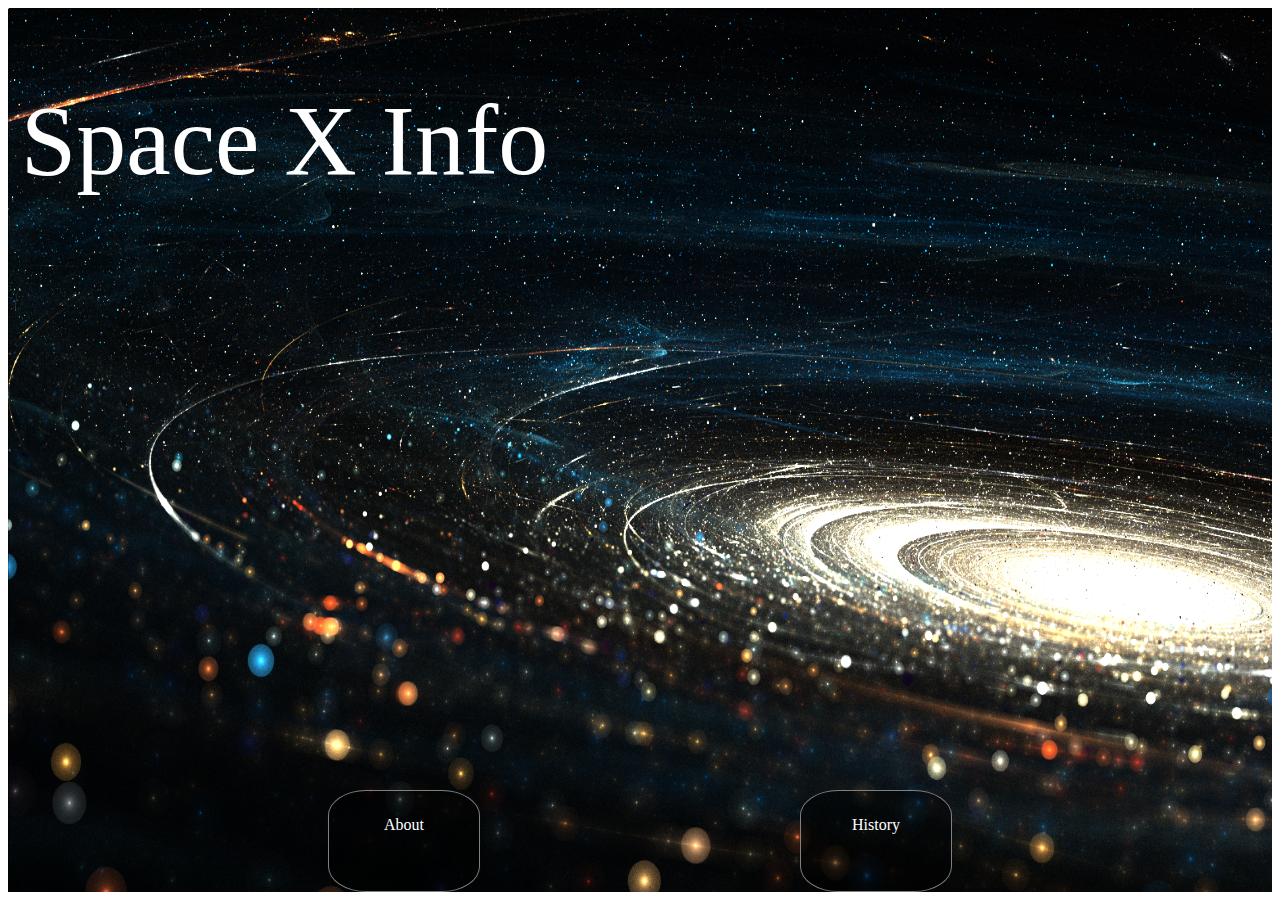
<file: JS API Project/index.html>
<html>

<head>
    <title>Space X</title>
    <link href="style.css" rel="stylesheet">
    <link href="indexStyle.css" rel="stylesheet">
</head>

<body>
    <div id="main">
        <div id="menu">
            <div id="about" class="display">About</div>
            <div id="history" class="display">History</div>
        </div>
        <div id="title">Space X Info</div>
    </div>
    <script type="text/javascript" src=index.js>
    </script>
</body>

</html>
</file>
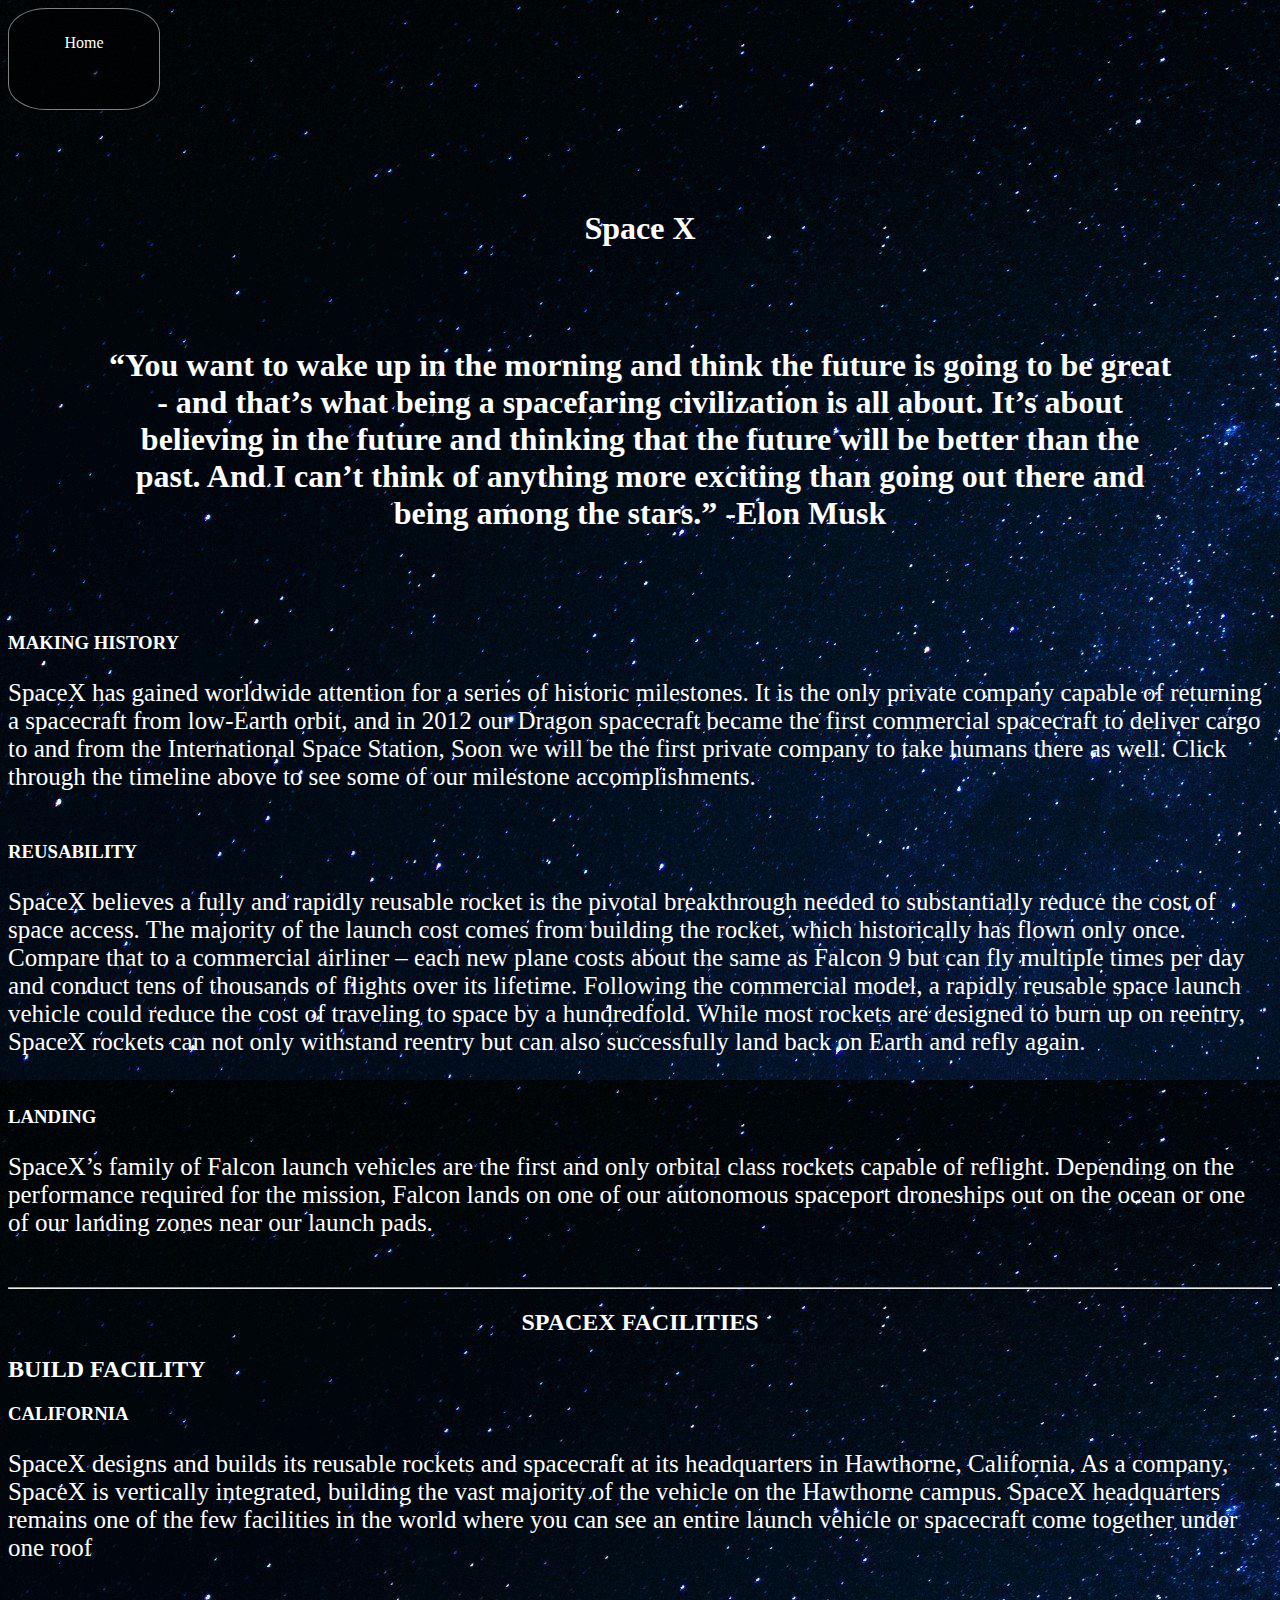
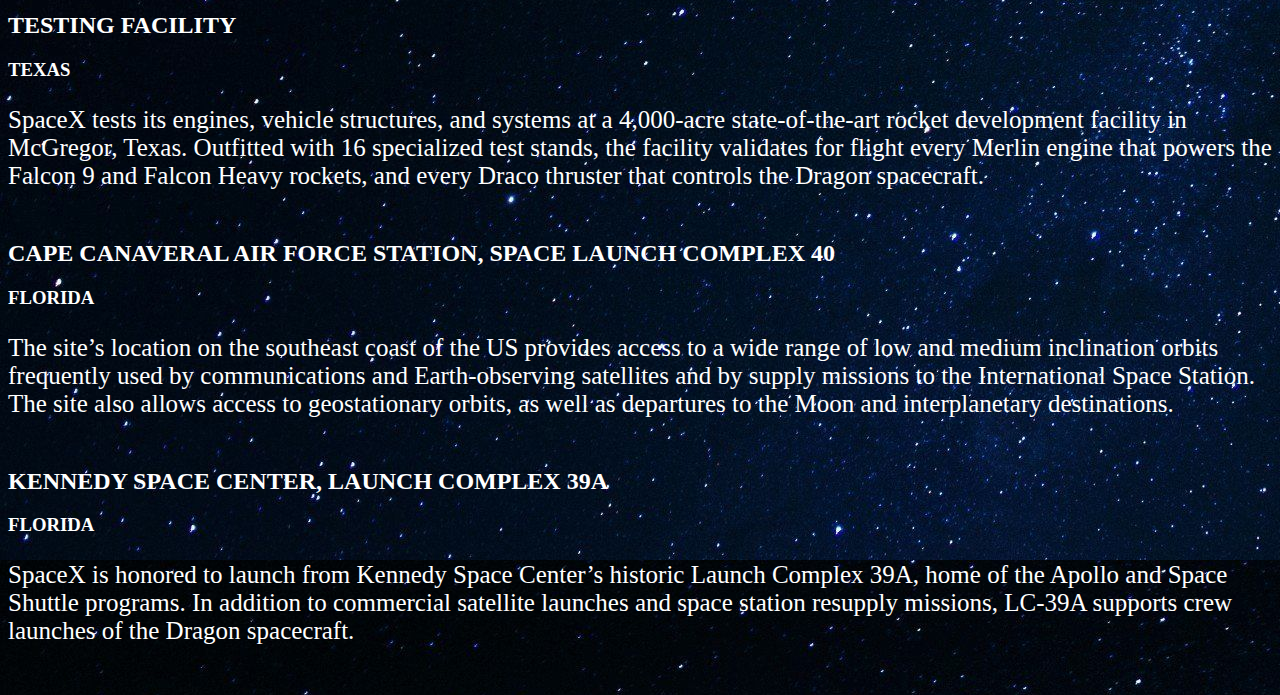
<file: JS API Project/about.html>
<html>

<head>
    <title>About</title>
    <link href="style.css" rel="stylesheet">
    <link href="aboutStyle.css" rel="stylesheet">
</head>

<body>
    <div class="display" id="home">
        Home

    </div>
    <h1 id = "aboutTitle">Space X</h1>

    <h1>
        “You want to wake up in the morning and think the future is going to be great - and that’s what being a
        spacefaring civilization is all about. It’s about believing in the future and thinking that the future will be
        better than the past. And I can’t think of anything more exciting than going out there and being among the
        stars.”
        -Elon Musk
    </h1>

    <h3>MAKING HISTORY
    </h3>
    <p>SpaceX has gained worldwide attention for a series of historic milestones. It is the only private company capable
        of returning a spacecraft from low-Earth orbit, and in 2012 our Dragon spacecraft became the first commercial
        spacecraft to deliver cargo to and from the International Space Station, Soon we will be the first private
        company to take humans there as well. Click through the timeline above to see some of our milestone
        accomplishments.</p>
    <h3>
        REUSABILITY
    </h3>
    <p>
        SpaceX believes a fully and rapidly reusable rocket is the pivotal breakthrough needed to substantially reduce
        the cost of space access. The majority of the launch cost comes from building the rocket, which historically has
        flown only once.
        Compare that to a commercial airliner – each new plane costs about the same as Falcon 9 but can fly multiple
        times per day and conduct tens of thousands of flights over its lifetime. Following the commercial model, a
        rapidly reusable space launch vehicle could reduce the cost of traveling to space by a hundredfold.

        While most rockets are designed to burn up on reentry, SpaceX rockets can not only withstand reentry but can
        also successfully land back on Earth and refly again.

    </p>

    <h3>
        LANDING

    </h3>
    <p>
        SpaceX’s family of Falcon launch vehicles are the first and only orbital class rockets capable of reflight.
        Depending on the performance required for the mission, Falcon lands on one of our autonomous spaceport
        droneships out on the ocean or one of our landing zones near our launch pads.

    </p>
<hr>
    <h2 id= "facility">
        SPACEX FACILITIES
    </h2>

<h2>        BUILD FACILITY
</h2>
    <h3>CALIFORNIA

    </h3>
    <p>
        SpaceX designs and builds its reusable rockets and spacecraft at its headquarters in Hawthorne, California. As a
        company, SpaceX is vertically integrated, building the vast majority of the vehicle on the Hawthorne campus.
        SpaceX
        headquarters remains one of the few facilities in the world where you can see an entire launch vehicle or
        spacecraft
        come together under one roof</p>


    <h2>
        TESTING FACILITY

    </h2>
    <h3>
        TEXAS

    </h3>
    <p>
        SpaceX tests its engines, vehicle structures, and systems at a 4,000-acre state-of-the-art rocket development
        facility
        in McGregor, Texas. Outfitted with 16 specialized test stands, the facility validates for flight every Merlin
        engine
        that powers the Falcon 9 and Falcon Heavy rockets, and every Draco thruster that controls the Dragon spacecraft.

    </p>
    <h2>CAPE CANAVERAL AIR FORCE STATION, SPACE LAUNCH COMPLEX 40
    </h2>
    <h3>FLORIDA</h3>
    <p>
        The site’s location on the southeast coast of the US provides access to a wide range of low and medium
        inclination
        orbits frequently used by communications and Earth-observing satellites and by supply missions to the
        International
        Space Station. The site also allows access to geostationary orbits, as well as departures to the Moon and
        interplanetary
        destinations.


    </p>
    <h2>
        KENNEDY SPACE CENTER, LAUNCH COMPLEX 39A

    </h2>
    <h3>
        FLORIDA

    </h3>
    <p>
        SpaceX is honored to launch from Kennedy Space Center’s historic Launch Complex 39A, home of the Apollo and
        Space
        Shuttle programs. In addition to commercial satellite launches and space station resupply missions, LC-39A
        supports crew
        launches of the Dragon spacecraft.
    </p>
</body>
<script type="text/javascript" src="about.js">
   
</script>

</html>
</file>
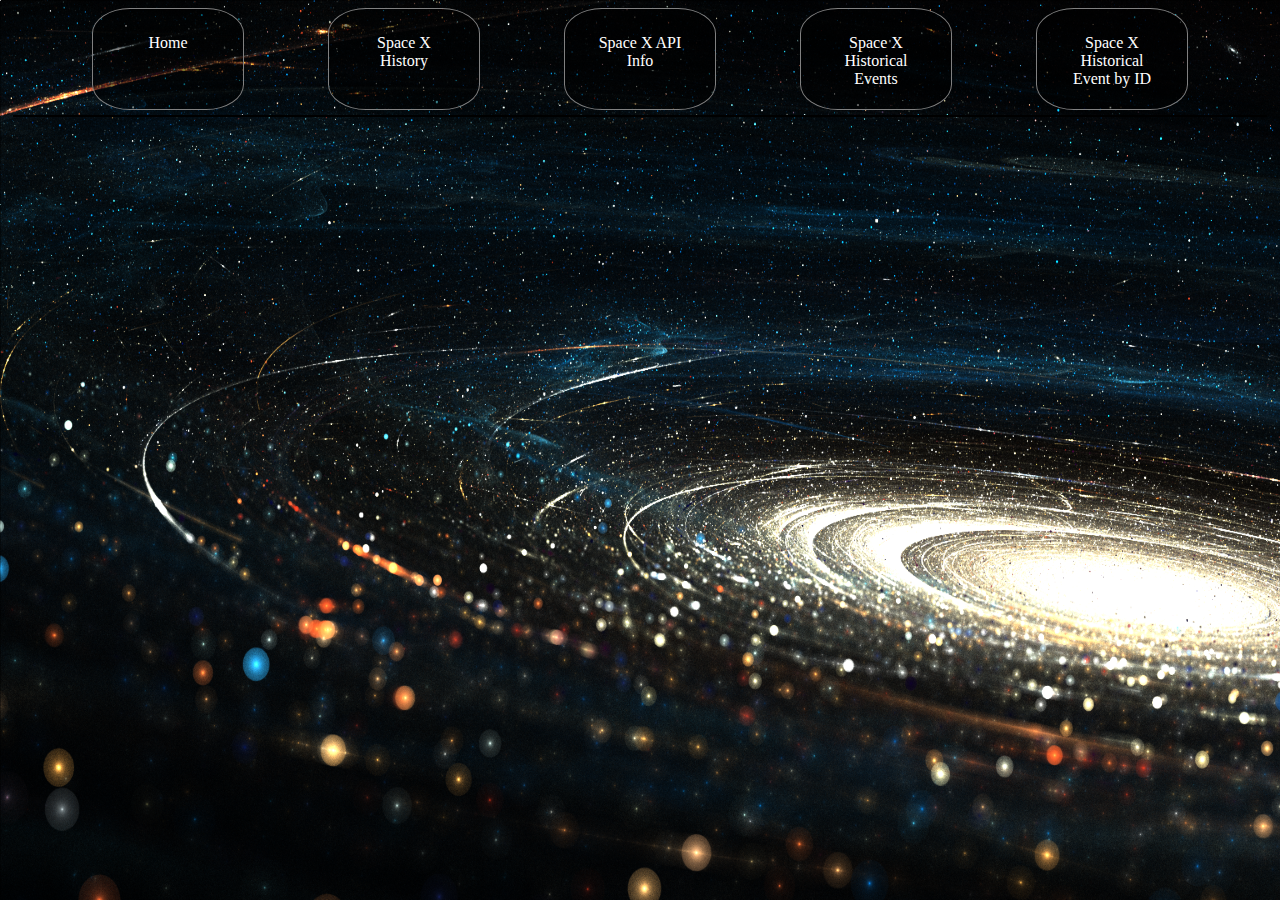
<file: JS API Project/history.html>
<html>

<head>
    <title>History</title>
    <link href="style.css" rel="stylesheet">
    <link href="historyStyle.css" rel = "stylesheet">
</head>

<body>

    <div id="menu">
        <div class="display" id="home">Home</div>

        <div class="display" id="history">
            Space X History
        </div>
        <div class="display" id="apiInfo">
            Space X API Info
        </div>
        <div class="display" id="hisEve">
            Space X Historical Events
        </div>
        <div class="display" id="hisEveById">
            Space X Historical Event by ID
        </div>

    </div>

    <div id="container">
    </div>
    
</body>
<script type="text/javascript" src="history.js">
</script>

</html>
</file>
<file: JS API Project/style.css>
.display{
    border:1px solid grey;
    background-color:rgb(0, 0, 0,0.5);
    padding:25px;
    border-radius: 25%;
    width: 100px;
    height:50px;
    text-align: center;
    color:white;
}
.display:hover{
    border:1px solid grey;
    background-color:black;
    padding:25px;
    font-size: 25px;
    font-weight: bold;
}
#menu {
    display: flex;
    justify-content: space-evenly;
}
#container{
    margin:5px;
}
</file>
<file: JS API Project/indexStyle.css>
#main{
    display: flex;
    width:  100%;
    height:100%;
    flex-direction: column-reverse;
    background-size: 100% 100%;
    background-image: url(..\\JS%20API%20Project\\resources\\index-bg.png);
}

#title{
    /* border:1px solid blue; */
    height:80%;
    width:100%;
    color:white;
    font-size:100px;
    margin-left: 1%;
}

#menu {
    visibility: hidden;
}
</file>
<file: JS API Project/aboutStyle.css>
body {
    background-color: black;
    color: white;
    background-image: url(..\\JS%20API%20Project\\resources\\about-bg.jpg);
}

h1 {
    font-family: serif;
    font-weight: bold;
    text-align: center;
    margin: 100px;
}

p {
    font-size: 25px;
}

pre{
    font-size: 25px;

}

#facility{
    text-align: center;
}

#aboutTitle{
    text-align: center;
    /* border:1px solid blue; */
}

p{
    margin-bottom: 50px;
}
</file>
<file: JS API Project/historyStyle.css>
.card {
    border: "1px solid white"
}

body {
    background-color: black;
    color: white;
    background-image: url(..\\JS%20API%20Project\\resources\\index-bg.png);
    background-size: 100% 100%;

}

.key {
    font-style: italic;
    color: cornsilk;
    font-size: 25px;
}

.value {
    font-weight: bold;
    font-size: 30px;
}

#container {
    background-color: rgb(222, 184, 135, 0.3);
    border: 1px solid black;
}

p {
    margin-left: 5%;
}

h3 {
    margin-left: 4%;
}

.linkStyle{
    display: inline;
    border:1px solid white;
    color:white;
    margin:5px;
}
</file>
